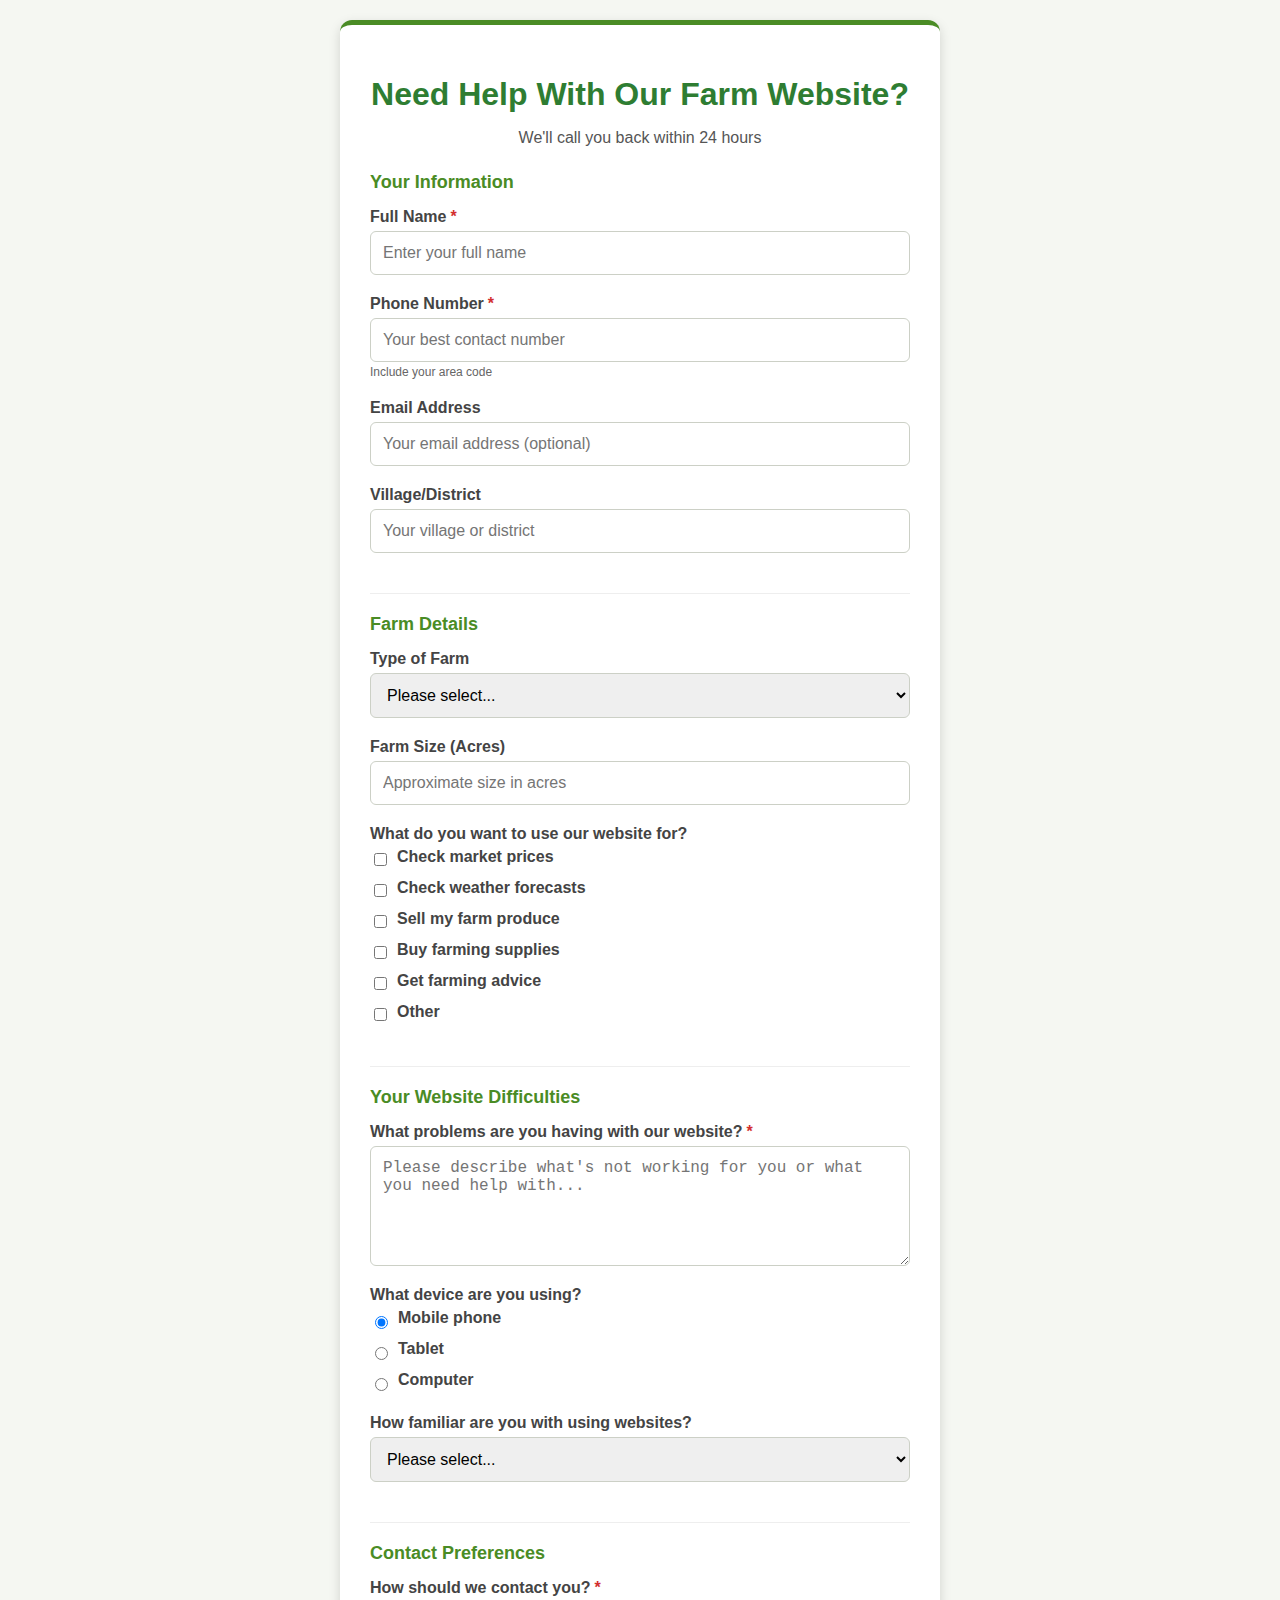
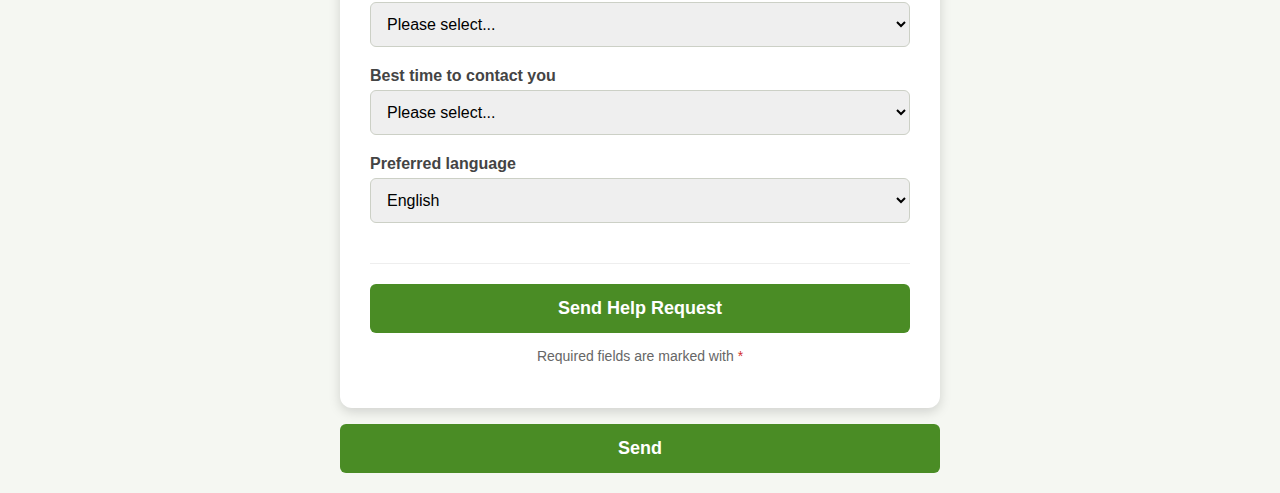
<file: contact-us.html>
<form action="https://submit-form.com/fFKpSXZQa">
    <!DOCTYPE html>
<html lang="en">
<head>
    <meta charset="UTF-8">
    <meta name="viewport" content="width=device-width, initial-scale=1.0">
    <title>Farmer Assistance Request Form</title>
    <style>
        body {
            font-family: Arial, sans-serif;
            max-width: 600px;
            margin: 0 auto;
            padding: 20px;
            background-color: #f5f7f2;
            color: #333;
        }
        .form-container {
            background-color: white;
            padding: 30px;
            border-radius: 12px;
            box-shadow: 0 4px 12px rgba(0, 0, 0, 0.15);
            border-top: 5px solid #4a8c25;
        }
        h1 {
            color: #2e7d32;
            text-align: center;
            margin-bottom: 5px;
        }
        .subtitle {
            text-align: center;
            margin-bottom: 25px;
            font-size: 16px;
            color: #555;
        }
        .form-group {
            margin-bottom: 20px;
        }
        label {
            display: block;
            margin-bottom: 5px;
            font-weight: bold;
            color: #444;
        }
        .field-tip {
            font-size: 12px;
            color: #666;
            margin-top: 3px;
        }
        input, textarea, select {
            width: 100%;
            padding: 12px;
            border: 1px solid #ccd0c6;
            border-radius: 6px;
            box-sizing: border-box;
            font-size: 16px;
            transition: border 0.3s ease;
        }
        input:focus, textarea:focus, select:focus {
            border-color: #4a8c25;
            outline: none;
            box-shadow: 0 0 0 3px rgba(74, 140, 37, 0.2);
        }
        textarea {
            height: 120px;
            resize: vertical;
        }
        .checkbox-group {
            margin-bottom: 15px;
        }
        .checkbox-container {
            display: flex;
            align-items: center;
            margin-bottom: 8px;
        }
        .checkbox-container input {
            width: auto;
            margin-right: 10px;
        }
        button {
            background-color: #4a8c25;
            color: white;
            border: none;
            padding: 14px 20px;
            font-size: 18px;
            border-radius: 6px;
            cursor: pointer;
            width: 100%;
            transition: background-color 0.3s ease;
            font-weight: bold;
        }
        button:hover {
            background-color: #3a6b1e;
        }
        .required-field::after {
            content: "*";
            color: #d32f2f;
            margin-left: 4px;
        }
        .success-message {
            display: none;
            background-color: #e8f5e9;
            color: #2e7d32;
            text-align: center;
            margin-top: 20px;
            padding: 20px;
            border-radius: 6px;
            font-weight: bold;
        }
        .form-section {
            border-bottom: 1px solid #eee;
            padding-bottom: 20px;
            margin-bottom: 20px;
        }
        .form-section-title {
            font-weight: bold;
            color: #4a8c25;
            margin-bottom: 15px;
            font-size: 18px;
        }
        .help-icon {
            display: inline-block;
            width: 18px;
            height: 18px;
            background-color: #ccc;
            color: white;
            border-radius: 50%;
            text-align: center;
            line-height: 18px;
            font-size: 12px;
            margin-left: 5px;
            cursor: help;
        }
        @media (max-width: 480px) {
            .form-container {
                padding: 20px 15px;
            }
        }
    </style>
</head>
<body>
    <div class="form-container">
        <h1>Need Help With Our Farm Website?</h1>
        <p class="subtitle">We'll call you back within 24 hours</p>
        
        <form action="https://submit-form.com/fFKpSXZQa" id="farmer-help-form">
            <input type="hidden" name="form" value="form_v1_IVO2te8MiIXK649gIzLFiVlO" />
            
            <div class="form-section">
                <div class="form-section-title">Your Information</div>
                
                <div class="form-group">
                    <label for="name" class="required-field">Full Name</label>
                    <input type="text" id="name" name="name" required placeholder="Enter your full name">
                </div>
                
                <div class="form-group">
                    <label for="phone" class="required-field">Phone Number</label>
                    <input type="tel" id="phone" name="phone" required placeholder="Your best contact number">
                    <div class="field-tip">Include your area code</div>
                </div>
                
                <div class="form-group">
                    <label for="email">Email Address</label>
                    <input type="email" id="email" name="email" placeholder="Your email address (optional)">
                </div>
                
                <div class="form-group">
                    <label for="location">Village/District</label>
                    <input type="text" id="location" name="location" placeholder="Your village or district">
                </div>
            </div>
            
            <div class="form-section">
                <div class="form-section-title">Farm Details</div>
                
                <div class="form-group">
                    <label for="farm-type">Type of Farm</label>
                    <select id="farm-type" name="farm-type">
                        <option value="">Please select...</option>
                        <option value="crop">Crop Farm</option>
                        <option value="dairy">Dairy Farm</option>
                        <option value="livestock">Livestock Farm</option>
                        <option value="poultry">Poultry Farm</option>
                        <option value="mixed">Mixed Farm</option>
                        <option value="other">Other</option>
                    </select>
                </div>
                
                <div class="form-group">
                    <label for="farm-size">Farm Size (Acres)</label>
                    <input type="number" id="farm-size" name="farm-size" placeholder="Approximate size in acres">
                </div>
                
                <div class="form-group">
                    <label>What do you want to use our website for?</label>
                    <div class="checkbox-group">
                        <div class="checkbox-container">
                            <input type="checkbox" id="use-market" name="website-use[]" value="market-prices">
                            <label for="use-market">Check market prices</label>
                        </div>
                        <div class="checkbox-container">
                            <input type="checkbox" id="use-weather" name="website-use[]" value="weather">
                            <label for="use-weather">Check weather forecasts</label>
                        </div>
                        <div class="checkbox-container">
                            <input type="checkbox" id="use-sell" name="website-use[]" value="sell-produce">
                            <label for="use-sell">Sell my farm produce</label>
                        </div>
                        <div class="checkbox-container">
                            <input type="checkbox" id="use-buy" name="website-use[]" value="buy-supplies">
                            <label for="use-buy">Buy farming supplies</label>
                        </div>
                        <div class="checkbox-container">
                            <input type="checkbox" id="use-advice" name="website-use[]" value="farming-advice">
                            <label for="use-advice">Get farming advice</label>
                        </div>
                        <div class="checkbox-container">
                            <input type="checkbox" id="use-other" name="website-use[]" value="other">
                            <label for="use-other">Other</label>
                        </div>
                    </div>
                </div>
            </div>
            
            <div class="form-section">
                <div class="form-section-title">Your Website Difficulties</div>
                
                <div class="form-group">
                    <label for="difficulty" class="required-field">What problems are you having with our website?</label>
                    <textarea id="difficulty" name="difficulty" required placeholder="Please describe what's not working for you or what you need help with..."></textarea>
                </div>
                
                <div class="form-group">
                    <label>What device are you using?</label>
                    <div class="checkbox-group">
                        <div class="checkbox-container">
                            <input type="radio" id="device-mobile" name="device" value="mobile" checked>
                            <label for="device-mobile">Mobile phone</label>
                        </div>
                        <div class="checkbox-container">
                            <input type="radio" id="device-tablet" name="device" value="tablet">
                            <label for="device-tablet">Tablet</label>
                        </div>
                        <div class="checkbox-container">
                            <input type="radio" id="device-computer" name="device" value="computer">
                            <label for="device-computer">Computer</label>
                        </div>
                    </div>
                </div>
                
                <div class="form-group">
                    <label for="experience">How familiar are you with using websites?</label>
                    <select id="experience" name="experience">
                        <option value="">Please select...</option>
                        <option value="beginner">This is my first time using a farming website</option>
                        <option value="some">I use some websites but need help with this one</option>
                        <option value="comfortable">I'm comfortable with websites but having issues</option>
                    </select>
                </div>
            </div>
            
            <div class="form-section">
                <div class="form-section-title">Contact Preferences</div>
                
                <div class="form-group">
                    <label for="preferred-contact" class="required-field">How should we contact you?</label>
                    <select id="preferred-contact" name="preferred-contact" required>
                        <option value="">Please select...</option>
                        <option value="phone">Phone Call</option>
                        <option value="sms">SMS</option>
                        <option value="whatsapp">WhatsApp</option>
                        <option value="email">Email</option>
                    </select>
                </div>
                
                <div class="form-group">
                    <label for="best-time">Best time to contact you</label>
                    <select id="best-time" name="best-time">
                        <option value="">Please select...</option>
                        <option value="morning">Morning (8am-12pm)</option>
                        <option value="afternoon">Afternoon (12pm-5pm)</option>
                        <option value="evening">Evening (5pm-8pm)</option>
                    </select>
                </div>
                
                <div class="form-group">
                    <label for="language">Preferred language</label>
                    <select id="language" name="language">
                        <option value="english">English</option>
                        <option value="hindi">Hindi</option>
                        <option value="punjabi">Punjabi</option>
                        <option value="tamil">Tamil</option>
                        <option value="telugu">Telugu</option>
                        <option value="kannada">Kannada</option>
                        <option value="malayalam">Malayalam</option>
                        <option value="marathi">Marathi</option>
                        <option value="other">Other</option>
                    </select>
                </div>
            </div>
            
            <button type="submit">Send Help Request</button>
            
            <p style="text-align: center; margin-top: 15px; font-size: 14px; color: #666;">
                Required fields are marked with <span style="color: #d32f2f;">*</span>
            </p>
        </form>
        
        <div class="success-message" id="success-message">
            <div style="font-size: 24px; margin-bottom: 10px;">✓</div>
            <div style="font-size: 18px; margin-bottom: 10px;">Thank You!</div>
            <p>Your request has been received. Our support team will contact you within 24 hours to help with your website questions.</p>
        </div>
    </div>

    <script>
        document.getElementById('farmer-help-form').addEventListener('submit', function(e) {
            // FormSpark will handle the actual submission
            // This is just for the success message display
            e.preventDefault();
            
            // Simulate form submission
            const submitButton = this.querySelector('button[type="submit"]');
            submitButton.disabled = true;
            submitButton.textContent = "Sending...";
            
            // Submit the form through FormSpark
            const formData = new FormData(this);
            fetch('https://submit-form.com/fFKpSXZQa', {
                method: 'POST',
                body: new URLSearchParams(formData),
                headers: {
                    'Content-Type': 'application/x-www-form-urlencoded'
                }
            })
            .then(response => {
                if (response.ok) {
                    document.getElementById('farmer-help-form').style.display = 'none';
                    document.getElementById('success-message').style.display = 'block';
                } else {
                    alert("There was a problem submitting your form. Please try again.");
                    submitButton.disabled = false;
                    submitButton.textContent = "Send Help Request";
                }
            })
            .catch(error => {
                alert("There was a problem submitting your form. Please try again.");
                submitButton.disabled = false;
                submitButton.textContent = "Send Help Request";
            });
        });
    </script>
</body>
</html>
    <button type="submit">Send</button>
  </form>
</file>
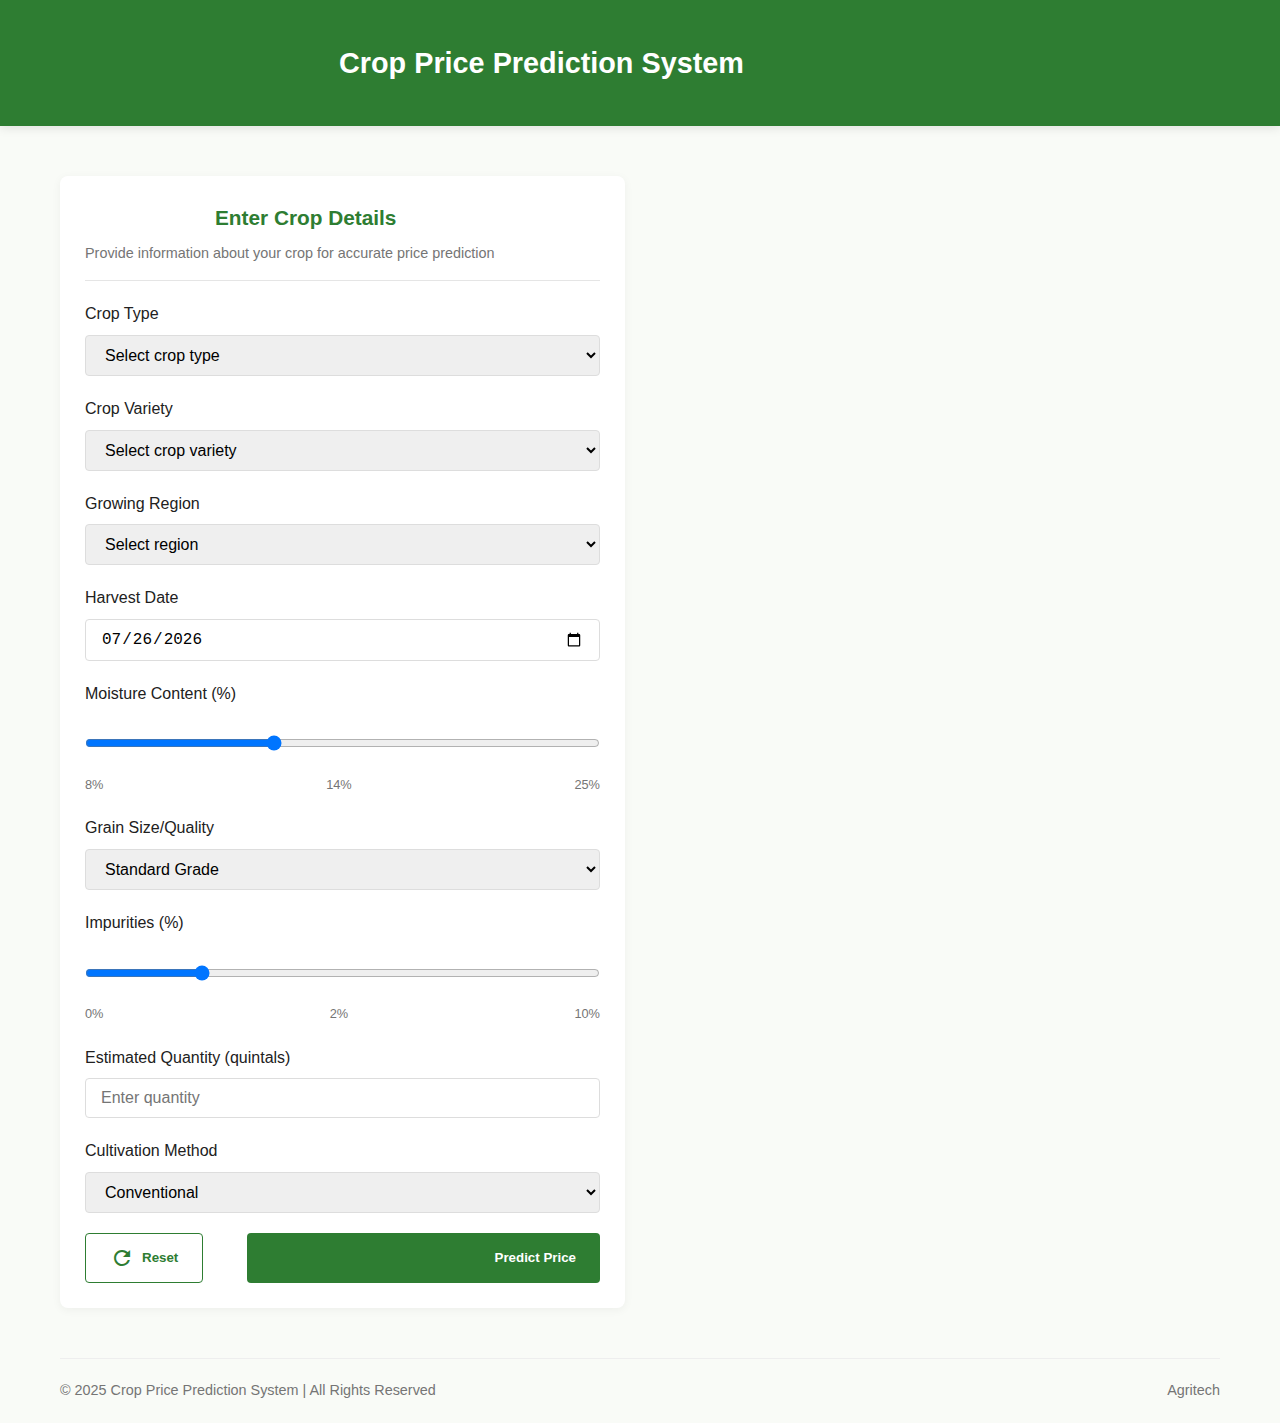
<file: price-prediction.html>
<!DOCTYPE html>
<html lang="en">
<head>
    <meta charset="UTF-8">
    <meta name="viewport" content="width=device-width, initial-scale=1.0">
    <title>Crop Price Prediction System</title>
    <style>
        :root {
            --primary-color: #2e7d32;
            --primary-light: #60ad5e;
            --primary-dark: #005005;
            --secondary-color: #ffd54f;
            --text-on-primary: #ffffff;
            --text-primary: #212121;
            --text-secondary: #757575;
            --background-color: #f9fbf7;
            --card-color: #ffffff;
            --error-color: #d32f2f;
            --success-color: #388e3c;
        }

        * {
            margin: 0;
            padding: 0;
            box-sizing: border-box;
        }

        body {
            font-family: 'Segoe UI', Tahoma, Geneva, Verdana, sans-serif;
            background-color: var(--background-color);
            color: var(--text-primary);
            line-height: 1.6;
        }

        .container {
            max-width: 1200px;
            margin: 0 auto;
            padding: 20px;
        }

        header {
            background-color: var(--primary-color);
            color: var(--text-on-primary);
            padding: 20px 0;
            box-shadow: 0 2px 10px rgba(0, 0, 0, 0.1);
            margin-bottom: 30px;
        }

        header .container {
            display: flex;
            justify-content: space-between;
            align-items: center;
        }

        .logo {
            display: flex;
            align-items: center;
            gap: 15px;
        }

        .logo-icon {
            font-size: 2.5rem;
            color: var(--secondary-color);
        }

        .logo-text h1 {
            font-size: 1.8rem;
            font-weight: 700;
        }

        .logo-text p {
            font-size: 0.9rem;
            opacity: 0.9;
        }

        main {
            display: grid;
            grid-template-columns: 1fr 1fr;
            gap: 30px;
        }

        @media (max-width: 900px) {
            main {
                grid-template-columns: 1fr;
            }
        }

        .card {
            background-color: var(--card-color);
            border-radius: 8px;
            box-shadow: 0 2px 10px rgba(0, 0, 0, 0.05);
            padding: 25px;
            height: 100%;
        }

        .card-header {
            margin-bottom: 20px;
            padding-bottom: 15px;
            border-bottom: 1px solid rgba(0, 0, 0, 0.1);
        }

        .card-title {
            font-size: 1.3rem;
            color: var(--primary-color);
            font-weight: 600;
            margin-bottom: 8px;
            display: flex;
            align-items: center;
            gap: 10px;
        }

        .card-subtitle {
            color: var(--text-secondary);
            font-size: 0.9rem;
        }

        .form-group {
            margin-bottom: 20px;
        }

        label {
            display: block;
            margin-bottom: 8px;
            font-weight: 500;
            color: var(--text-primary);
        }

        select, input, textarea {
            width: 100%;
            padding: 10px 15px;
            border: 1px solid #ddd;
            border-radius: 4px;
            font-size: 1rem;
            transition: border-color 0.3s;
        }

        select:focus, input:focus, textarea:focus {
            outline: none;
            border-color: var(--primary-color);
            box-shadow: 0 0 0 2px rgba(46, 125, 50, 0.2);
        }

        .range-slider {
            width: 100%;
            margin-top: 10px;
        }

        .range-labels {
            display: flex;
            justify-content: space-between;
            margin-top: 5px;
            font-size: 0.8rem;
            color: var(--text-secondary);
        }

        button {
            background-color: var(--primary-color);
            color: white;
            border: none;
            padding: 12px 24px;
            border-radius: 4px;
            font-weight: 600;
            cursor: pointer;
            transition: background-color 0.3s;
            display: flex;
            align-items: center;
            justify-content: center;
            gap: 8px;
        }

        button:hover {
            background-color: var(--primary-dark);
        }

        button:disabled {
            background-color: #cccccc;
            cursor: not-allowed;
        }

        button i {
            font-size: 1.2rem;
        }

        .actions {
            display: flex;
            justify-content: space-between;
            margin-top: 20px;
        }

        .secondary-button {
            background-color: transparent;
            color: var(--primary-color);
            border: 1px solid var(--primary-color);
        }

        .secondary-button:hover {
            background-color: rgba(46, 125, 50, 0.1);
        }

        .result-card {
            display: none;
            margin-top: 30px;
        }

        .price-prediction {
            text-align: center;
            padding: 20px;
            margin: 20px 0;
            background-color: rgba(46, 125, 50, 0.1);
            border-radius: 8px;
        }

        .predicted-price {
            font-size: 2.5rem;
            font-weight: 700;
            color: var(--primary-color);
            margin: 10px 0;
        }

        .price-range {
            font-size: 1.1rem;
            color: var(--text-secondary);
            margin-bottom: 10px;
        }

        .prediction-date {
            font-size: 0.9rem;
            color: var(--text-secondary);
        }

        .quality-factors {
            display: grid;
            grid-template-columns: repeat(auto-fill, minmax(150px, 1fr));
            gap: 15px;
            margin: 20px 0;
        }
        .chart-legend {
            display: flex;
            flex-wrap: wrap;
            justify-content: center;
            gap: 10px;
            margin-top: 15px;
        }
        
        .legend-item {
            display: flex;
            align-items: center;
            font-size: 0.9rem;
        }
        
        .legend-color {
            display: inline-block;
            width: 15px;
            height: 15px;
            margin-right: 5px;
            border-radius: 3px;
        }
        
        .pie-slice {
            transition: opacity 0.3s;
            cursor: pointer;
        }
        
        .pie-slice:hover {
            opacity: 0.8;
        }
        
        #qualityFactorsChart {
            margin: 15px auto;
            text-align: center;
        }

        .factor-item {
            background-color: #f5f5f5;
            padding: 10px;
            border-radius: 4px;
            text-align: center;
        }

        .factor-value {
            font-weight: 600;
            font-size: 1.1rem;
            color: var(--primary-color);
        }

        .factor-label {
            font-size: 0.8rem;
            color: var(--text-secondary);
        }

        .recommendations {
            margin-top: 20px;
        }

        .recommendation-item {
            display: flex;
            align-items: flex-start;
            gap: 10px;
            margin-bottom: 15px;
            padding-bottom: 15px;
            border-bottom: 1px solid #f0f0f0;
        }

        .recommendation-item:last-child {
            border-bottom: none;
            margin-bottom: 0;
            padding-bottom: 0;
        }

        .recommendation-icon {
            color: var(--primary-color);
            font-size: 1.2rem;
            margin-top: 3px;
        }

        .loading {
            display: none;
            text-align: center;
            padding: 20px;
        }

        .loading-spinner {
            border: 4px solid rgba(0, 0, 0, 0.1);
            border-left-color: var(--primary-color);
            border-radius: 50%;
            width: 30px;
            height: 30px;
            animation: spin 0.8s linear infinite;
            margin: 0 auto 15px;
        }

        @keyframes spin {
            0% { transform: rotate(0deg); }
            100% { transform: rotate(360deg); }
        }

        .error-message {
            display: none;
            background-color: #ffebee;
            color: var(--error-color);
            padding: 10px 15px;
            border-radius: 4px;
            margin-bottom: 20px;
            font-size: 0.9rem;
        }

        .data-source {
            font-size: 0.8rem;
            color: var(--text-secondary);
            margin-top: 20px;
            text-align: right;
        }

        /* Icon styles */
        .material-icons {
            font-family: 'Material Icons';
            font-weight: normal;
            font-style: normal;
            font-size: 24px;
            line-height: 1;
            letter-spacing: normal;
            text-transform: none;
            display: inline-block;
            white-space: nowrap;
            word-wrap: normal;
            direction: ltr;
            -webkit-font-feature-settings: 'liga';
            -webkit-font-smoothing: antialiased;
        }

        footer {
            margin-top: 50px;
            border-top: 1px solid #eee;
            padding-top: 20px;
            color: var(--text-secondary);
            font-size: 0.9rem;
        }

        .footer-content {
            display: flex;
            justify-content: space-between;
            flex-wrap: wrap;
            gap: 20px;
        }

        .footer-links {
            display: flex;
            gap: 20px;
        }

        .footer-links a {
            color: var(--text-secondary);
            text-decoration: none;
        }

        .footer-links a:hover {
            color: var(--primary-color);
        }
    </style>
    <!-- Material Icons -->
    <link href="https://fonts.googleapis.com/icon?family=Material+Icons" rel="stylesheet">
</head>
<body>
    <header>
        <div class="container">
            <div class="logo">
                <span class="material-icons logo-icon">agriculture</span>
                <div class="logo-text">
                    <h1>Crop Price Prediction System</h1>
                </div>
            </div>
        </div>
    </header>

    <div class="container">
        <main>
            <div class="card">
                <div class="card-header">
                    <div class="card-title">
                        <span class="material-icons">grass</span>
                        Enter Crop Details
                    </div>
                    <div class="card-subtitle">Provide information about your crop for accurate price prediction</div>
                </div>

                <div class="error-message" id="errorMessage"></div>

                <form id="cropPredictionForm">
                    <div class="form-group">
                        <label for="cropType">Crop Type</label>
                        <select id="cropType" required>
                            <option value="" disabled selected>Select crop type</option>
                            <option value="rice">Rice</option>
                            <option value="wheat">Wheat</option>
                            <option value="maize">Maize</option>
                            <option value="chickpea">Chickpea</option>
                            <option value="cotton">Cotton</option>
                            <option value="sugarcane">Sugarcane</option>
                            <option value="soybean">Soybean</option>
                        </select>
                    </div>

                    <div class="form-group">
                        <label for="cropVariety">Crop Variety</label>
                        <select id="cropVariety" required>
                            <option value="" disabled selected>Select crop variety</option>
                            <!-- Will be populated based on crop type -->
                        </select>
                    </div>

                    <div class="form-group">
                        <label for="region">Growing Region</label>
                        <select id="region" required>
                            <option value="" disabled selected>Select region</option>
                            <option value="north">North India</option>
                            <option value="south">South India</option>
                            <option value="east">East India</option>
                            <option value="west">West India</option>
                            <option value="central">Central India</option>
                            <option value="northeast">Northeast India</option>
                        </select>
                    </div>

                    <div class="form-group">
                        <label for="harvestDate">Harvest Date</label>
                        <input type="date" id="harvestDate" required>
                    </div>

                    <div class="form-group">
                        <label for="moistureContent">Moisture Content (%)</label>
                        <input type="range" id="moistureContent" class="range-slider" min="8" max="25" step="0.1" value="14">
                        <div class="range-labels">
                            <span>8%</span>
                            <span id="moistureValue">14%</span>
                            <span>25%</span>
                        </div>
                    </div>

                    <div class="form-group">
                        <label for="grainSize">Grain Size/Quality</label>
                        <select id="grainSize" required>
                            <option value="premium">Premium Grade</option>
                            <option value="standard" selected>Standard Grade</option>
                            <option value="basic">Basic Grade</option>
                        </select>
                    </div>

                    <div class="form-group">
                        <label for="impurities">Impurities (%)</label>
                        <input type="range" id="impurities" class="range-slider" min="0" max="10" step="0.1" value="2">
                        <div class="range-labels">
                            <span>0%</span>
                            <span id="impuritiesValue">2%</span>
                            <span>10%</span>
                        </div>
                    </div>

                    <div class="form-group">
                        <label for="quantity">Estimated Quantity (quintals)</label>
                        <input type="number" id="quantity" min="1" placeholder="Enter quantity" required>
                    </div>

                    <div class="form-group">
                        <label for="organicStatus">Cultivation Method</label>
                        <select id="organicStatus" required>
                            <option value="organic">Organic (Certified)</option>
                            <option value="natural">Natural Farming (Non-certified)</option>
                            <option value="conventional" selected>Conventional</option>
                        </select>
                    </div>

                    <div class="actions">
                        <button type="button" class="secondary-button" id="resetButton">
                            <span class="material-icons">refresh</span>
                            Reset
                        </button>
                        <button type="submit" id="predictButton">
                            <span class="material-icons">analytics</span>
                            Predict Price
                        </button>
                    </div>
                </form>
                <div class="loading" id="loadingIndicator">
                    <div class="loading-spinner"></div>
                    <p>Analyzing crop data and market conditions...</p>
                </div>
            </div>
            <div id="qualityFactorsChart" style="display: none;"></div>
            <div class="card result-card" id="resultCard">
                <div class="card-header">
                    <div class="card-title">
                        <span class="material-icons">paid</span>
                        Price Prediction Results
                    </div>
                    <div class="card-subtitle">Based on current market trends and your crop details</div>
                </div>

                <div class="price-prediction">
                    <p>Estimated Market Price</p>
                    <div class="predicted-price" id="predictedPrice">₹0.00</div>
                    <div class="price-range" id="priceRange">₹0.00 - ₹0.00 per quintal</div>
                    <div class="prediction-date" id="predictionDate">As of today</div>
                </div>

                <h3>Quality Factors Affecting Price</h3>
                <div class="quality-factors">
                    <div class="factor-item">
                        <div class="factor-value" id="moistureImpact">+0.0%</div>
                        <div class="factor-label">Moisture</div>
                    </div>
                    <div class="factor-item">
                        <div class="factor-value" id="qualityImpact">+0.0%</div>
                        <div class="factor-label">Quality</div>
                    </div>
                    <div class="factor-item">
                        <div class="factor-value" id="impuritiesImpact">+0.0%</div>
                        <div class="factor-label">Impurities</div>
                    </div>
                    <div class="factor-item">
                        <div class="factor-value" id="organicImpact">+0.0%</div>
                        <div class="factor-label">Cultivation</div>
                    </div>
                </div>

                <h3>Market Insights & Recommendations</h3>
                <div class="recommendations">
                    <div class="recommendation-item">
                        <span class="material-icons recommendation-icon">schedule</span>
                        <div class="recommendation-text" id="timingRecommendation">
                            Consider optimal timing for selling your crop.
                        </div>
                    </div>
                    <div class="recommendation-item">
                        <span class="material-icons recommendation-icon">location_on</span>
                        <div class="recommendation-text" id="marketRecommendation">
                            Check prices at nearby markets for better deals.
                        </div>
                    </div>
                    <div class="recommendation-item">
                        <span class="material-icons recommendation-icon">trending_up</span>
                        <div class="recommendation-text" id="trendRecommendation">
                            Market trends suggest price stability in the coming weeks.
                        </div>
                    </div>
                </div>

                <div class="data-source">
                    Data sources: Agricultural Market Information System, Regional Mandi Prices, Historical Trends
                </div>
            </div>
        </main>

        <footer>
            <div class="footer-content">
                <div>© 2025 Crop Price Prediction System | All Rights Reserved</div>
                <div class="footer-links">
                    <a href="#">Agritech</a>
                    
                </div>
            </div>
        </footer>
    </div>

    <script>
        // Crop varieties based on crop type
const cropVarieties = {
    rice: ["Basmati", "Sona Masuri", "Ponni", "IR-8", "Jaya"],
    wheat: ["HD-2967", "PBW-343", "Lok-1", "WH-542", "DBW-17"],
    maize: ["DHM-117", "Ganga-11", "Deccan-103", "KH-517", "MMH-69"],
    chickpea: ["JG-11", "Vijay", "Digvijay", "KWR-108", "Pusa-362"],
    cotton: ["Suraj", "LRA-5166", "MCU-5", "Bunny", "DCH-32"],
    sugarcane: ["CO-86032", "CO-0238", "CO-0118", "BO-91", "CoJ-85"],
    soybean: ["JS-335", "PS-1042", "MACS-1188", "NRC-86", "JS-9752"]
};

// Base prices per quintal for each crop (in INR)
const basePrices = {
    rice: {
        "Basmati": 3500,
        "Sona Masuri": 2800,
        "Ponni": 2500,
        "IR-8": 2200,
        "Jaya": 2300
    },
    wheat: {
        "HD-2967": 2200,
        "PBW-343": 2150,
        "Lok-1": 2100,
        "WH-542": 2000,
        "DBW-17": 2050
    },
    maize: {
        "DHM-117": 1950,
        "Ganga-11": 1850,
        "Deccan-103": 1900,
        "KH-517": 1800,
        "MMH-69": 1950
    },
    chickpea: {
        "JG-11": 5100,
        "Vijay": 4900,
        "Digvijay": 5000,
        "KWR-108": 4800,
        "Pusa-362": 5200
    },
    cotton: {
        "Suraj": 6500,
        "LRA-5166": 6300,
        "MCU-5": 6700,
        "Bunny": 6800,
        "DCH-32": 7000
    },
    sugarcane: {
        "CO-86032": 350,
        "CO-0238": 380,
        "CO-0118": 360,
        "BO-91": 340,
        "CoJ-85": 330
    },
    soybean: {
        "JS-335": 4200,
        "PS-1042": 4100,
        "MACS-1188": 4300,
        "NRC-86": 4000,
        "JS-9752": 4150
    }
};

// DOM Elements
const cropTypeSelect = document.getElementById('cropType');
const cropVarietySelect = document.getElementById('cropVariety');
const moistureSlider = document.getElementById('moistureContent');
const moistureValue = document.getElementById('moistureValue');
const impuritiesSlider = document.getElementById('impurities');
const impuritiesValue = document.getElementById('impuritiesValue');
const predictionForm = document.getElementById('cropPredictionForm');
const resetButton = document.getElementById('resetButton');
const loadingIndicator = document.getElementById('loadingIndicator');
const resultCard = document.getElementById('resultCard');
const errorMessage = document.getElementById('errorMessage');

// Update moisture content display
moistureSlider.addEventListener('input', function() {
    moistureValue.textContent = this.value + '%';
});

// Update impurities display
impuritiesSlider.addEventListener('input', function() {
    impuritiesValue.textContent = this.value + '%';
});

// Populate crop varieties based on crop type selection
cropTypeSelect.addEventListener('change', function() {
    const selectedCrop = this.value;
    cropVarietySelect.innerHTML = '<option value="" disabled selected>Select crop variety</option>';
    
    if (selectedCrop && cropVarieties[selectedCrop]) {
        cropVarieties[selectedCrop].forEach(variety => {
            const option = document.createElement('option');
            option.value = variety;
            option.textContent = variety;
            cropVarietySelect.appendChild(option);
        });
        cropVarietySelect.disabled = false;
    } else {
        cropVarietySelect.disabled = true;
    }
});

// Reset form
resetButton.addEventListener('click', function() {
    predictionForm.reset();
    resultCard.style.display = 'none';
    errorMessage.style.display = 'none';
    cropVarietySelect.innerHTML = '<option value="" disabled selected>Select crop variety</option>';
    cropVarietySelect.disabled = true;
    moistureValue.textContent = '14%';
    impuritiesValue.textContent = '2%';
    document.getElementById('qualityFactorsChart').style.display = 'none';
});

// Form submission
predictionForm.addEventListener('submit', function(e) {
    e.preventDefault();
    
    // Basic validation
    const cropType = cropTypeSelect.value;
    const cropVariety = cropVarietySelect.value;
    
    if (!cropType || !cropVariety) {
        showError("Please select both crop type and variety");
        return;
    }
    
    // Show loading state
    loadingIndicator.style.display = 'block';
    resultCard.style.display = 'none';
    errorMessage.style.display = 'none';
    
    // Simulate API call with setTimeout
    setTimeout(calculatePrice, 1500);
});

// Calculate price based on inputs
function calculatePrice() {
    try {
        const cropType = cropTypeSelect.value;
        const cropVariety = cropVarietySelect.value;
        const region = document.getElementById('region').value;
        const harvestDate = document.getElementById('harvestDate').value;
        const moistureContent = parseFloat(moistureSlider.value);
        const grainQuality = document.getElementById('grainSize').value;
        const impurities = parseFloat(impuritiesSlider.value);
        const quantity = parseInt(document.getElementById('quantity').value);
        const organicStatus = document.getElementById('organicStatus').value;
        
        // Get base price
        let basePrice = basePrices[cropType][cropVariety];
        if (!basePrice) {
            throw new Error("Price data not available for selected crop and variety");
        }
        
        // Calculate adjustments
        let moistureAdjustment = 0;
        let qualityAdjustment = 0;
        let impuritiesAdjustment = 0;
        let organicAdjustment = 0;
        
        // Moisture content adjustment
        const optimalMoisture = 14;
        if (moistureContent < optimalMoisture) {
            moistureAdjustment = (optimalMoisture - moistureContent) * 0.5; // 0.5% price increase per 1% lower moisture
        } else if (moistureContent > optimalMoisture) {
            moistureAdjustment = (optimalMoisture - moistureContent) * 1.0; // 1% price decrease per 1% higher moisture
        }
        
        // Quality adjustment
        switch (grainQuality) {
            case 'premium':
                qualityAdjustment = 8; // 8% premium
                break;
            case 'standard':
                qualityAdjustment = 0; // No adjustment
                break;
            case 'basic':
                qualityAdjustment = -5; // 5% reduction
                break;
        }
        
        // Impurities adjustment
        if (impurities <= 2) {
            impuritiesAdjustment = 2; // 2% premium for very clean crop
        } else if (impurities > 5) {
            impuritiesAdjustment = -1 * (impurities - 5); // Penalty for high impurities
        }
        
        // Organic status adjustment
        switch (organicStatus) {
            case 'organic':
                organicAdjustment = 15; // 15% premium for certified organic
                break;
            case 'natural':
                organicAdjustment = 5; // 5% premium for natural farming
                break;
            default:
                organicAdjustment = 0;
        }
        
        // Region and seasonal adjustments (simplified)
        const regionFactors = {
            'north': 1.02,
            'south': 1.03,
            'east': 0.98,
            'west': 1.01,
            'central': 1.00,
            'northeast': 0.97
        };
        
        const regionFactor = regionFactors[region] || 1.0;
        
        // Calculate total adjustments
        const totalAdjustmentPercent = moistureAdjustment + qualityAdjustment + impuritiesAdjustment + organicAdjustment;
        const adjustmentFactor = 1 + (totalAdjustmentPercent / 100);
        
        // Apply adjustments to base price
        const adjustedPrice = basePrice * adjustmentFactor * regionFactor;
        
        // Calculate price range (±5% from predicted price)
        const minPrice = adjustedPrice * 0.95;
        const maxPrice = adjustedPrice * 1.05;
        
        // Display results
        displayResults({
            price: adjustedPrice.toFixed(2),
            minPrice: minPrice.toFixed(2),
            maxPrice: maxPrice.toFixed(2),
            moisture: moistureAdjustment.toFixed(1),
            quality: qualityAdjustment.toFixed(1),
            impurities: impuritiesAdjustment.toFixed(1),
            organic: organicAdjustment.toFixed(1),
            region: region,
            harvestDate: new Date(harvestDate).toLocaleDateString(),
            cropType: cropType,
            cropVariety: cropVariety
        });
        
    } catch (error) {
        console.error("Calculation error:", error);
        showError("Error calculating price: " + error.message);
    } finally {
        loadingIndicator.style.display = 'none';
    }
}

// Display results on the page
function displayResults(results) {
    document.getElementById('predictedPrice').textContent = '₹' + results.price;
    document.getElementById('priceRange').textContent = '₹' + results.minPrice + ' - ₹' + results.maxPrice + ' per quintal';
    document.getElementById('predictionDate').textContent = 'As of ' + new Date().toLocaleDateString();
    
    // Quality factors
    document.getElementById('moistureImpact').textContent = (results.moisture > 0 ? '+' : '') + results.moisture + '%';
    document.getElementById('moistureImpact').style.color = results.moisture >= 0 ? 'var(--success-color)' : 'var(--error-color)';
    
    document.getElementById('qualityImpact').textContent = (results.quality > 0 ? '+' : '') + results.quality + '%';
    document.getElementById('qualityImpact').style.color = results.quality >= 0 ? 'var(--success-color)' : 'var(--error-color)';
    
    document.getElementById('impuritiesImpact').textContent = (results.impurities > 0 ? '+' : '') + results.impurities + '%';
    document.getElementById('impuritiesImpact').style.color = results.impurities >= 0 ? 'var(--success-color)' : 'var(--error-color)';
    
    document.getElementById('organicImpact').textContent = (results.organic > 0 ? '+' : '') + results.organic + '%';
    document.getElementById('organicImpact').style.color = results.organic >= 0 ? 'var(--success-color)' : 'var(--error-color)';
    
    // Recommendations
    generateRecommendations(results);
    
    // Create quality factors pie chart
    createQualityFactorsPieChart(results);
    
    // Show results
    resultCard.style.display = 'block';
}

// Create a pie chart to visualize the quality factors
function createQualityFactorsPieChart(results) {
    // Get the positive impact values (convert negative values to 0)
    const moistureImpact = Math.max(0, parseFloat(results.moisture));
    const qualityImpact = Math.max(0, parseFloat(results.quality));
    const impuritiesImpact = Math.max(0, parseFloat(results.impurities));
    const organicImpact = Math.max(0, parseFloat(results.organic));
    
    // Total positive impact
    const totalPositiveImpact = moistureImpact + qualityImpact + impuritiesImpact + organicImpact;
    
    // If there's no positive impact, don't show the chart
    if (totalPositiveImpact <= 0) {
        document.getElementById('qualityFactorsChart').style.display = 'none';
        return;
    }
    
    // Calculate percentages
    const moisturePercentage = (moistureImpact / totalPositiveImpact) * 100;
    const qualityPercentage = (qualityImpact / totalPositiveImpact) * 100;
    const impuritiesPercentage = (impuritiesImpact / totalPositiveImpact) * 100;
    const organicPercentage = (organicImpact / totalPositiveImpact) * 100;
    
    // Prepare data for the pie chart
    const data = [
        { label: 'Moisture', value: moisturePercentage, color: '#4CAF50' },
        { label: 'Quality', value: qualityPercentage, color: '#2196F3' },
        { label: 'Impurities', value: impuritiesPercentage, color: '#FFC107' },
        { label: 'Cultivation', value: organicPercentage, color: '#9C27B0' }
    ];
    
    // Filter out zero values
    const filteredData = data.filter(item => item.value > 0);
    
    // Create SVG element
    const svgNS = "http://www.w3.org/2000/svg";
    const svg = document.createElementNS(svgNS, "svg");
    svg.setAttribute("width", "100%");
    svg.setAttribute("height", "200");
    svg.setAttribute("viewBox", "0 0 200 200");
    
    // Chart dimensions
    const centerX = 100;
    const centerY = 100;
    const radius = 80;
    
    // Draw pie slices
    let startAngle = 0;
    const legend = document.createElement('div');
    legend.className = 'chart-legend';
    
    filteredData.forEach(slice => {
        // Calculate angles in radians
        const sliceAngle = (slice.value / 100) * Math.PI * 2;
        const endAngle = startAngle + sliceAngle;
        
        // Calculate coordinates
        const startX = centerX + radius * Math.cos(startAngle);
        const startY = centerY + radius * Math.sin(startAngle);
        const endX = centerX + radius * Math.cos(endAngle);
        const endY = centerY + radius * Math.sin(endAngle);
        
        // Determine if the slice is a large arc (more than 180 degrees)
        const largeArcFlag = sliceAngle > Math.PI ? 1 : 0;
        
        // Create path for slice
        const path = document.createElementNS(svgNS, "path");
        const d = [
            `M ${centerX},${centerY}`,
            `L ${startX},${startY}`,
            `A ${radius},${radius} 0 ${largeArcFlag},1 ${endX},${endY}`,
            'Z'
        ].join(' ');
        
        path.setAttribute("d", d);
        path.setAttribute("fill", slice.color);
        path.setAttribute("stroke", "#fff");
        path.setAttribute("stroke-width", "1");
        
        // Add hover effect
        path.setAttribute("data-label", slice.label);
        path.setAttribute("data-value", slice.value.toFixed(1) + "%");
        path.setAttribute("class", "pie-slice");
        
        svg.appendChild(path);
        
        // Update start angle for next slice
        startAngle = endAngle;
        
        // Create legend item
        const legendItem = document.createElement('div');
        legendItem.className = 'legend-item';
        legendItem.innerHTML = `
            <span class="legend-color" style="background-color: ${slice.color}"></span>
            <span class="legend-label">${slice.label}: ${slice.value.toFixed(1)}%</span>
        `;
        legend.appendChild(legendItem);
    });
    
    // Clear and add new chart
    const chartContainer = document.getElementById('qualityFactorsChart');
    chartContainer.innerHTML = '';
    chartContainer.appendChild(svg);
    chartContainer.appendChild(legend);
    chartContainer.style.display = 'block';
}

// Generate personalized recommendations
function generateRecommendations(results) {
    const timingRecommendation = document.getElementById('timingRecommendation');
    const marketRecommendation = document.getElementById('marketRecommendation');
    const trendRecommendation = document.getElementById('trendRecommendation');
    
    // Timing recommendation based on harvest date
    const harvestDate = new Date(results.harvestDate);
    const currentDate = new Date();
    const daysSinceHarvest = Math.floor((currentDate - harvestDate) / (1000 * 60 * 60 * 24));
    
    if (daysSinceHarvest < 0) {
        timingRecommendation.textContent = "Your harvest is planned in the future. Consider pre-selling contracts for price security.";
    } else if (daysSinceHarvest < 15) {
        timingRecommendation.textContent = "Recently harvested crop. Consider storing for 3-4 weeks if storage facilities are available as prices tend to stabilize after initial harvest influx.";
    } else if (daysSinceHarvest < 45) {
        timingRecommendation.textContent = "Optimal selling window for your crop based on harvest timing. Market prices are typically balanced now.";
    } else {
        timingRecommendation.textContent = "Your crop was harvested some time ago. If quality is maintained, consider selling soon to avoid further storage costs and quality degradation.";
    }
    
    // Market recommendation based on region
    switch(results.region) {
        case 'north':
            marketRecommendation.textContent = "North India markets show strong demand for " + results.cropType + ". Consider government procurement centers for MSP benefits.";
            break;
        case 'south':
            marketRecommendation.textContent = "South India has premium buyers for quality " + results.cropType + ". Export-oriented buyers offer better prices for premium grades.";
            break;
        case 'east':
            marketRecommendation.textContent = "Check prices at multiple mandis in Eastern region as price variation is higher. Consider farmer producer organizations for collective selling.";
            break;
        case 'west':
            marketRecommendation.textContent = "Western markets have strong processing industry demand. Direct selling to processors may yield better prices.";
            break;
        case 'central':
            marketRecommendation.textContent = "Central region has stable demand. Compare prices between government procurement and private traders.";
            break;
        case 'northeast':
            marketRecommendation.textContent = "Northeast markets value organic produce highly. Highlight cultivation practices for better prices.";
            break;
        default:
            marketRecommendation.textContent = "Compare prices at different market yards and procurement centers near you for the best deals.";
    }
    
    // Trend recommendation based on crop type
    switch(results.cropType) {
        case 'rice':
            trendRecommendation.textContent = "Rice prices are expected to remain stable with slight upward trend in the coming month due to steady demand.";
            break;
        case 'wheat':
            trendRecommendation.textContent = "Wheat prices are projected to rise by 2-4% in the next 3-4 weeks due to reduced imports and steady demand.";
            break;
        case 'maize':
            trendRecommendation.textContent = "Poultry industry demand is driving maize prices up. Expect 3-5% increase in the short term.";
            break;
        case 'chickpea':
            trendRecommendation.textContent = "Chickpea prices are stabilizing after recent fluctuations. Current prices reflect market equilibrium.";
            break;
        case 'cotton':
            trendRecommendation.textContent = "Textile industry demand is strong. Premium quality cotton like yours may see price improvements in coming weeks.";
            break;
        case 'sugarcane':
            trendRecommendation.textContent = "Government-regulated prices provide stability. Focus on quality parameters to maximize returns.";
            break;
        case 'soybean':
            trendRecommendation.textContent = "Soybean prices are trending upward due to export demand. Consider holding for 2-3 weeks if storage is available.";
            break;
        default:
            trendRecommendation.textContent = "Market trends suggest price stability in the coming weeks.";
    }
}

// Show error message
function showError(message) {
    errorMessage.textContent = message;
    errorMessage.style.display = 'block';
    loadingIndicator.style.display = 'none';
}

// Set current date as default harvest date
document.addEventListener('DOMContentLoaded', function() {
    const today = new Date();
    const formattedDate = today.toISOString().split('T')[0];
    document.getElementById('harvestDate').value = formattedDate;
});
    </script>
    </body>
    </html>
</file>
